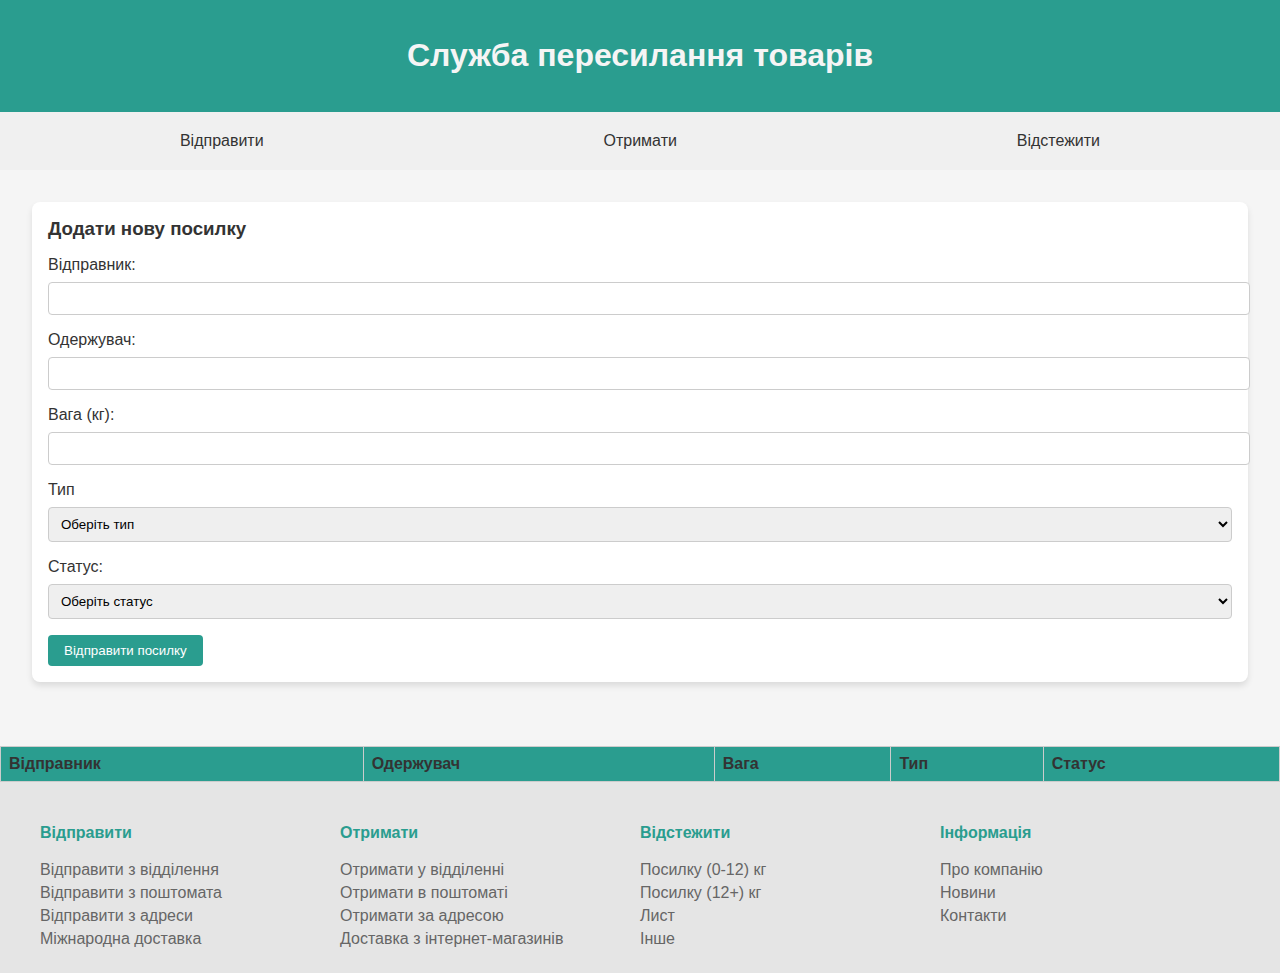
<file: index.html>
<!DOCTYPE html>
<html lang="en">
<head>
    <meta charset="UTF-8">
    <meta name="viewport" content="width=device-width, initial-scale=1.0">
    <title>Служа пересилання товарів</title>
    <link rel="stylesheet" href="styles.css">
</head>
<body>
    <main>
        <header>
            <h1><a href="home_page.html">Служба пересилання товарів</a></h1>
        </header>
        <nav>
            <div class="nav-item">
                <a href="index.html">Відправити</a>
                <div class="submenu">
                    <a href="#">Відправити з відділення</a>
                    <a href="#">Відправити з поштомата</a>
                    <a href="#">Відправити з адреси</a>
                    <a href="#">Міжнародна доставка</a>
                    </div>
            </div>
            <div class="nav-item">
                <a href="#">Отримати</a>
                <div class="submenu">
                    <a href="#">Отримати у відділенні</a>
                    <a href="#">Отримати в поштоматі</a>
                    <a href="#">Отримати за адресою</a>
                    </div>
            </div>
            <div class="nav-item">
                <a href="search_page.html">Відстежити</a>
                <div class="submenu">
                    <a href="#">Посилку (0-12) кг</a>
                    <a href="#">Посилку (12+) кг</a>
                    <a href="#">Лист</a>
                    <a href="#">Інше</a>
                    </div>
            </div>
        </nav>
        <div class="container">
            <div class="card" id="add">
                <h3>Додати нову посилку</h3>
                <form id="addParcelForm">
                    <div class="form-group">
                        <label for="sender">Відправник:</label>
                        <input type="text" id="sender" name="sender" required>
                    </div>
                    <div class="form-group">
                        <label for="recipient">Одержувач:</label>
                        <input type="text" id="recipient" name="recipient" required>
                    </div>
                    <div class="form-group">
                        <label for="weight">Вага (кг):</label>
                        <input type="number" id="weight" name="weight" required>
                    </div>
                    <div class="form-group">
                        <label for="type">Тип</label>
                        <select id="type" name="type" required>
                            <option value="">Оберіть тип</option>
                            <option value="Посилка (0-12) кг">Посилка (0-12) кг</option>
                            <option value="Посика (12+) кг">Посилка (12+) кг</option>
                            <option value="Лист">Лист</option>
                            <option value="Інше">Інше</option>
                        </select>
                    </div>
                    <div class="form-group">
                        <label for="status">Статус:</label>
                        <select id="status" name="status" required>
                            <option value="">Оберіть статус</option>
                            <option value="Очікує відправлення">Очікує відправлення</option>
                            <option value="У дорозі">У дорозі</option>
                            <option value="Доставлено">Доставлено</option>
                        </select>
                    </div>
                    <button type="submit" class="btn">Відправити посилку</button>
                </form>
            </div>


                </table>
            </div>
        </div>
        <table id="parcelTable">
            <thead>
                <tr>
                    <th>Відправник</th>
                    <th>Одержувач</th>
                    <th>Вага</th>
                    <th>Тип</th>
                    <th>Статус</th>
                </tr>
            </thead>
            <tbody>

            </tbody>
        </table>
    </main>
    <footer>
        <div class="footer-container">
          <div class="footer-column">
            <h3><a>Відправити</a></h3>
            <ul>
              <li><a href="#">Відправити з відділення</a></li>
              <li><a href="#">Відправити з поштомата</a></li>
              <li><a href="#">Відправити з адреси</a></li>
              <li><a href="#">Міжнародна доставка</a></li>
            </ul>
          </div>
          <div class="footer-column">
            <h3><a>Отримати</a></h3>
            <ul>
              <li><a href="#">Отримати у відділенні</a></li>
              <li><a href="#">Отримати в поштоматі</a></li>
              <li><a href="#">Отримати за адресою</a></li>
              <li><a href="#">Доставка з інтернет-магазинів</a></li>
            </ul>
          </div>
          <div class="footer-column">
            <h3><a>Відстежити</a></h3>
            <ul>
                <li><a href="#">Посилку (0-12) кг</a></li>
                <li><a href="#">Посилку (12+) кг</a></li>
                <li><a href="#">Лист</a></li>
                <li><a href="#">Інше</a></li>
              </ul>
          </div>
          <div class="footer-column">
            <h3><a>Інформація</a></h3>
            <ul>
              <li><a href="#">Про компанію</a></li>
              <li><a href="#">Новини</a></li>
              <li><a href="#">Контакти</a></li>
            </ul>
          </div>
        </div>
      </footer>
    <script src="script.js"></script>
</body>
</html>
</file>
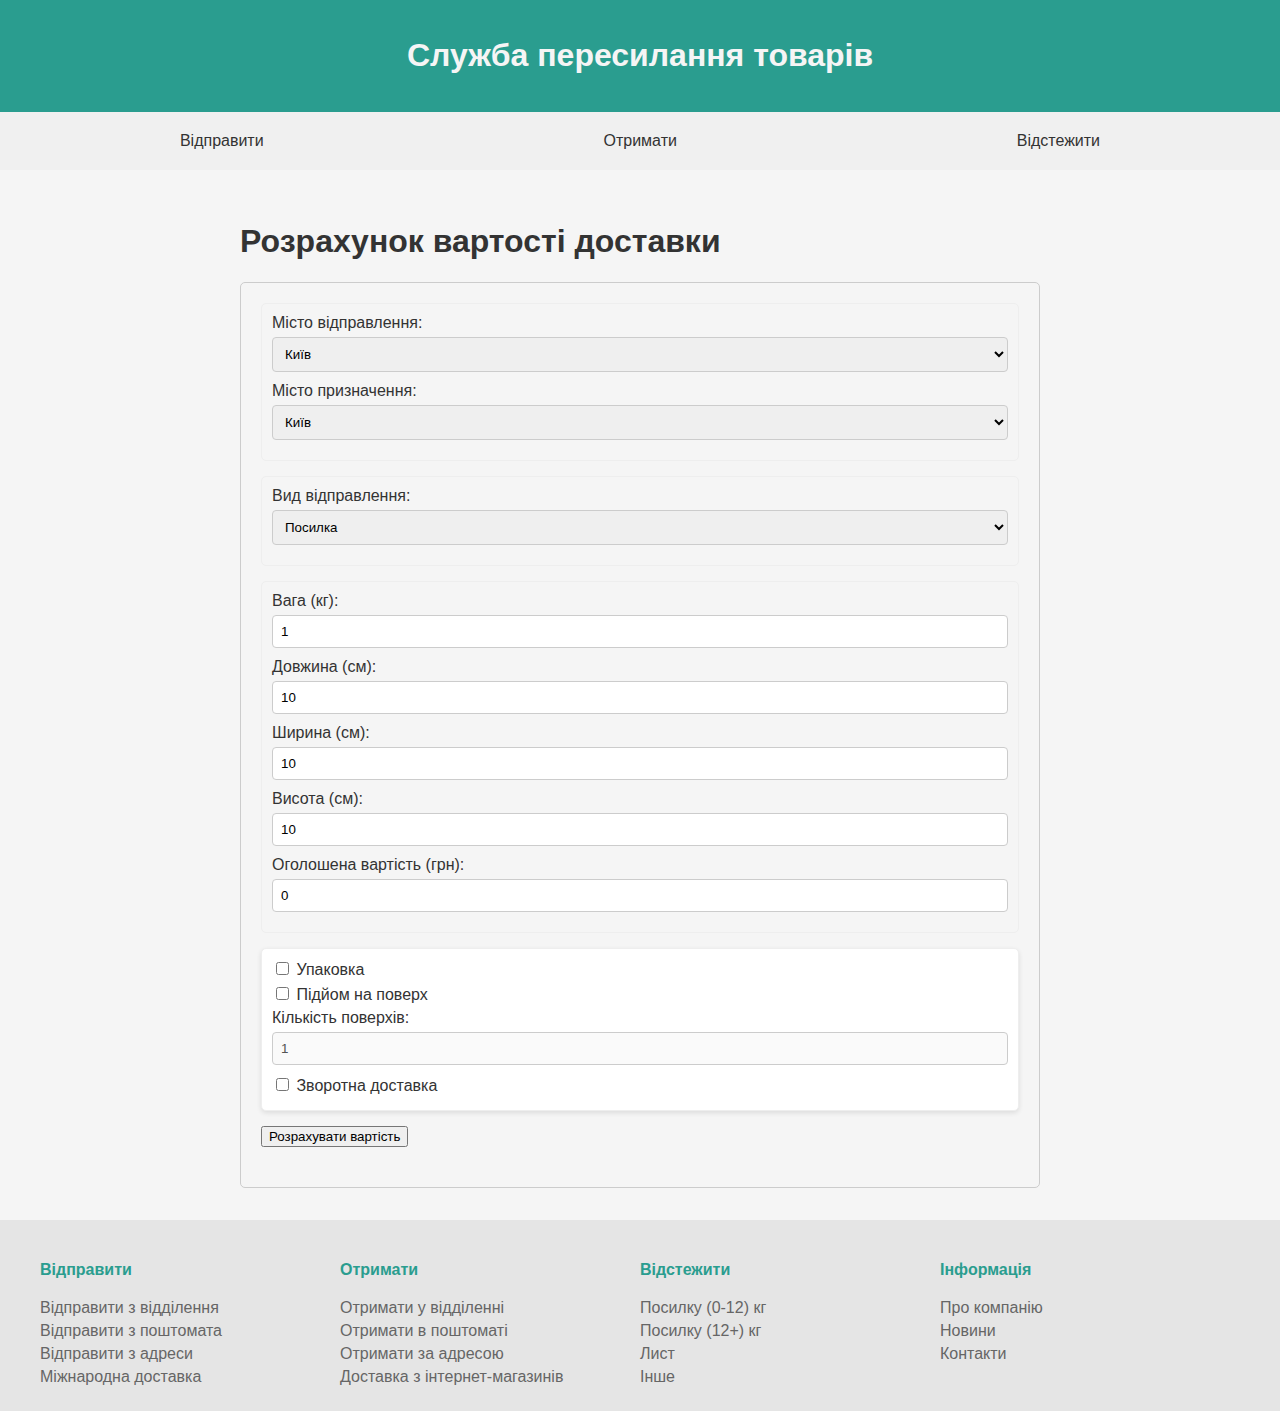
<file: calculate_value_page.html>
<!DOCTYPE html>
<html lang="en">
<head>
    <meta charset="UTF-8">
    <meta name="viewport" content="width=device-width, initial-scale=1.0">
    <title>Служа пересилання товарів</title>
    <link rel="stylesheet" href="styles.css">
    <style>
        body {
    font-family: sans-serif;
}

.container {
    max-width: 800px;
    margin: 0 auto;
}

.calculator {
    border: 1px solid #ccc;
    padding: 20px;
    border-radius: 5px;
}

label {
    display: block;
    margin-bottom: 5px;
}

input[type="number"], select {
    width: 100%;
    padding: 8px;
    margin-bottom: 10px;
    box-sizing: border-box;
    border: 1px solid #ccc;
    border-radius: 4px;
}

.route, .package-type, .package-details, .services {
    margin-bottom: 15px;
    border: 1px solid #eee;
    padding: 10px;
    border-radius: 5px;
}
#packing-tariffs-list{
    border: 1px solid #eee;
    padding: 10px;
    border-radius: 5px;
    margin-top: 5px;
}

#result {
    margin-top: 20px;
    font-weight: bold;
}
    </style>
</head>
<body>
    <main>
        <header>
            <h1><a href="home_page.html">Служба пересилання товарів</a></h1>
        </header>
        <nav>
            <div class="nav-item">
                <a href="index.html">Відправити</a>
                <div class="submenu">
                    <a href="#">Відправити з відділення</a>
                    <a href="#">Відправити з поштомата</a>
                    <a href="#">Відправити з адреси</a>
                    <a href="#">Міжнародна доставка</a>
                    </div>
            </div>
            <div class="nav-item">
                <a href="#">Отримати</a>
                <div class="submenu">
                    <a href="#">Отримати у відділенні</a>
                    <a href="#">Отримати в поштоматі</a>
                    <a href="#">Отримати за адресою</a>
                    </div>
            </div>
            <div class="nav-item">
                <a href="search_page.html">Відстежити</a>
                <div class="submenu">
                    <a href="#">Посилку (0-12) кг</a>
                    <a href="#">Посилку (12+) кг</a>
                    <a href="#">Лист</a>
                    <a href="#">Інше</a>
                    </div>
            </div>
        </nav>
        <div class="container">
            <h1>Розрахунок вартості доставки</h1>
            <div class="calculator">
                <div class="route">
                    <label for="city-from">Місто відправлення:</label>
                    <select id="city-from">
                        <option value="kyiv">Київ</option>
                        <option value="lviv">Львів</option>
                        <option value="odesa">Одеса</option>
                        <option value="kharkiv">Харків</option>
                        <option value="dnipro">Дніпро</option>
                        <option value="donetsk">Донецьк</option>
                        <option value="zaporizhzhia">Запоріжжя</option>
                        <option value="kryvyi-rih">Кривий Ріг</option>
                        <option value="mykolaiv">Миколаїв</option>
                        <option value="mariupol">Маріуполь</option>
                    </select>
    
                    <label for="city-to">Місто призначення:</label>
                    <select id="city-to">
                        <option value="kyiv">Київ</option>
                        <option value="lviv">Львів</option>
                        <option value="odesa">Одеса</option>
                        <option value="kharkiv">Харків</option>
                        <option value="dnipro">Дніпро</option>
                        <option value="donetsk">Донецьк</option>
                        <option value="zaporizhzhia">Запоріжжя</option>
                        <option value="kryvyi-rih">Кривий Ріг</option>
                        <option value="mykolaiv">Миколаїв</option>
                        <option value="mariupol">Маріуполь</option>
                    </select>
                </div>
    
                <div class="package-type">
                    <label for="package-type">Вид відправлення:</label>
                    <select id="package-type">
                        <option value="parcel">Посилка</option>
                        <option value="document">Документ</option>
                        <option value="cargo">Вантаж</option>
                    </select>
                </div>
    
                <div class="package-details">
                    <label for="weight">Вага (кг):</label>
                    <input type="number" id="weight" min="0" value="1">
                    <label for="length">Довжина (см):</label>
                    <input type="number" id="length" min="0" value="10">
                    <label for="width">Ширина (см):</label>
                    <input type="number" id="width" min="0" value="10">
                    <label for="height">Висота (см):</label>
                    <input type="number" id="height" min="0" value="10">
                    <label for="declared-value">Оголошена вартість (грн):</label>
                    <input type="number" id="declared-value" min="0" value="0">
                </div>
    
                <div class="services">
                    <label><input type="checkbox" id="packing"> Упаковка</label>
                    <label><input type="checkbox" id="floor-delivery"> Підйом на поверх</label>
                    <label for="floor">Кількість поверхів:</label>
                    <input type="number" id="floor" min="1" value="1" disabled>
                    <label><input type="checkbox" id="reverse-delivery"> Зворотна доставка</label>
                </div>
    
                <button id="calculate">Розрахувати вартість</button>
                <div id="result"></div>
            </div>
        </div>
    </main>
    <footer>
        <div class="footer-container">
          <div class="footer-column">
            <h3><a>Відправити</a></h3>
            <ul>
              <li><a href="#">Відправити з відділення</a></li>
              <li><a href="#">Відправити з поштомата</a></li>
              <li><a href="#">Відправити з адреси</a></li>
              <li><a href="#">Міжнародна доставка</a></li>
            </ul>
          </div>
          <div class="footer-column">
            <h3><a>Отримати</a></h3>
            <ul>
              <li><a href="#">Отримати у відділенні</a></li>
              <li><a href="#">Отримати в поштоматі</a></li>
              <li><a href="#">Отримати за адресою</a></li>
              <li><a href="#">Доставка з інтернет-магазинів</a></li>
            </ul>
          </div>
          <div class="footer-column">
            <h3><a>Відстежити</a></h3>
            <ul>
                <li><a href="#">Посилку (0-12) кг</a></li>
                <li><a href="#">Посилку (12+) кг</a></li>
                <li><a href="#">Лист</a></li>
                <li><a href="#">Інше</a></li>
              </ul>
          </div>
          <div class="footer-column">
            <h3><a>Інформація</a></h3>
            <ul>
              <li><a href="#">Про компанію</a></li>
              <li><a href="#">Новини</a></li>
              <li><a href="#">Контакти</a></li>
            </ul>
          </div>
        </div>
      </footer>
    <script src="script.js"></script>
</body>
</html>
</file>
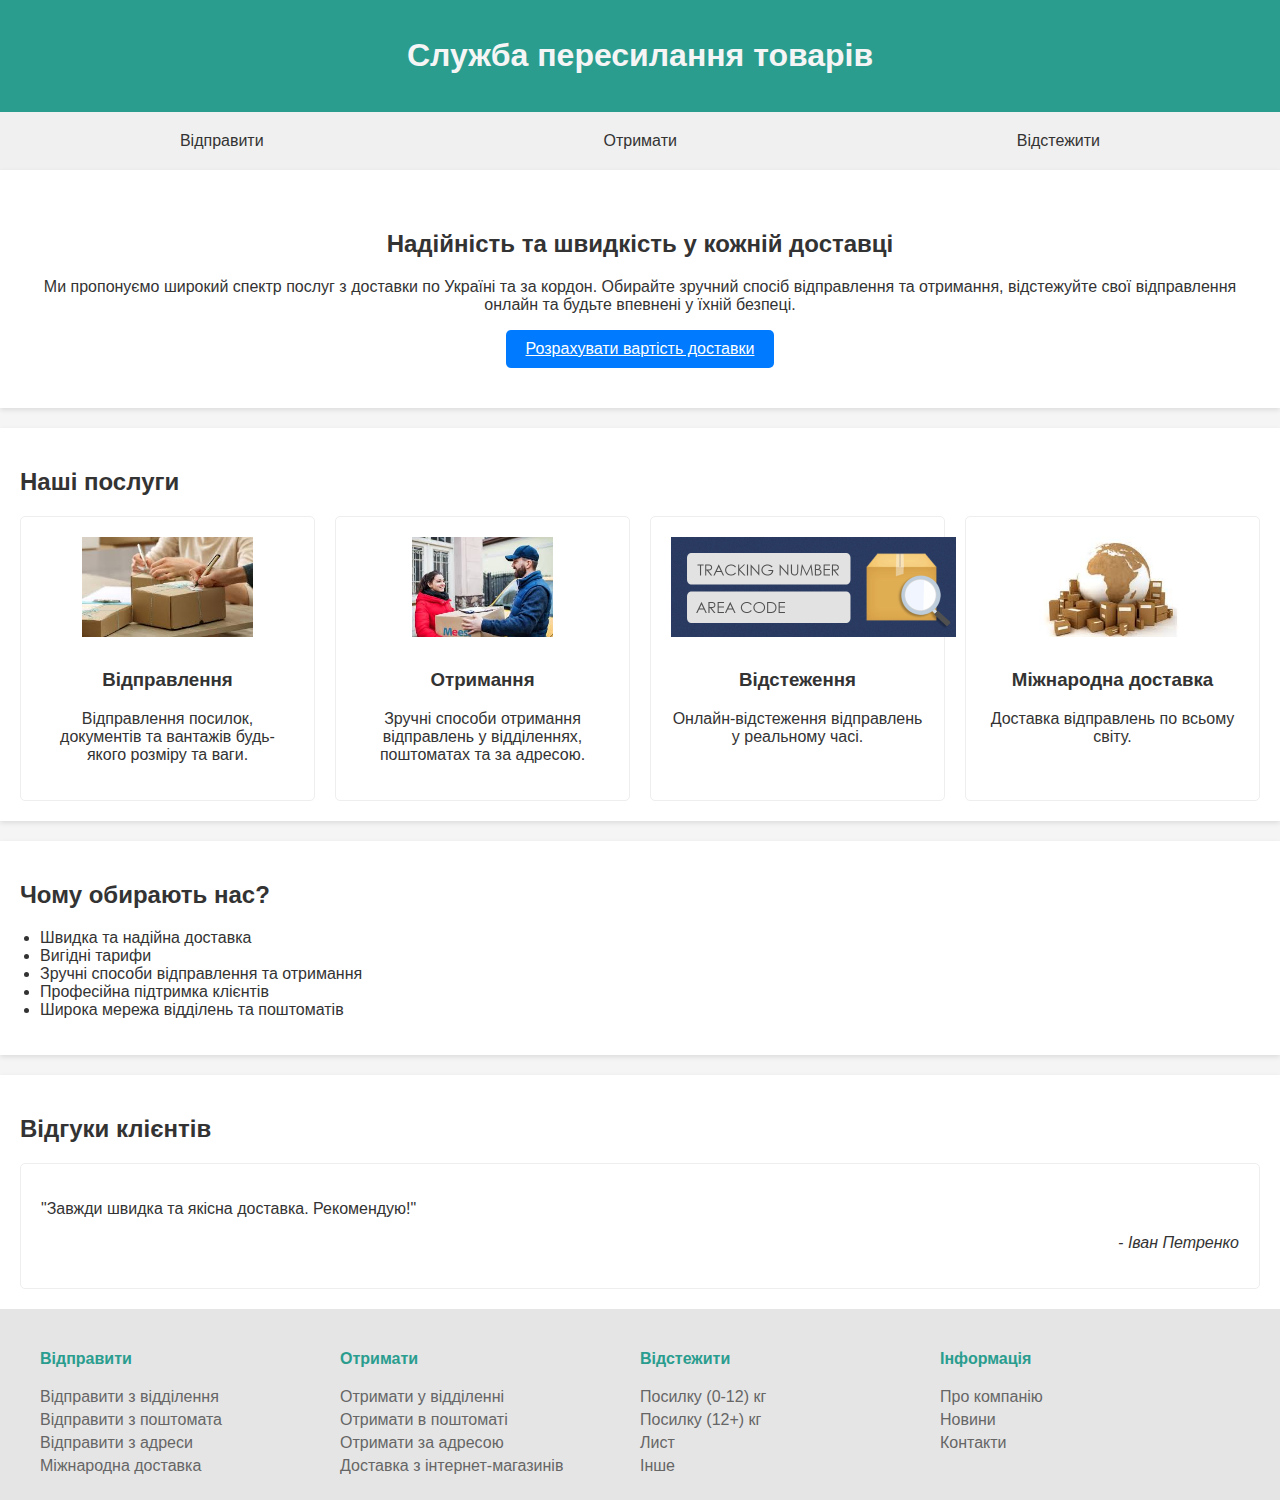
<file: home_page.html>
<!DOCTYPE html>
<html lang="en">
<head>
    <meta charset="UTF-8">
    <meta name="viewport" content="width=device-width, initial-scale=1.0">
    <title>Служба пересилання товарів</title>
    <link rel="stylesheet" href="styles.css">
</head>
<body>
    <header>
        <h1><a href="home_page.html">Служба пересилання товарів</a></h1>
    </header>
    <nav>
        <div class="nav-item">
            <a href="index.html">Відправити</a>
            <div class="submenu">
                <a href="#">Відправити з відділення</a>
                <a href="#">Відправити з поштомата</a>
                <a href="#">Відправити з адреси</a>
                <a href="#">Міжнародна доставка</a>
                </div>
        </div>
        <div class="nav-item">
            <a href="#">Отримати</a>
            <div class="submenu">
                <a href="#">Отримати у відділенні</a>
                <a href="#">Отримати в поштоматі</a>
                <a href="#">Отримати за адресою</a>
                </div>
        </div>
        <div class="nav-item">
            <a href="search_page.html">Відстежити</a>
            <div class="submenu">
                <a href="#">Посилку (0-12) кг</a>
                <a href="#">Посилку (12+) кг</a>
                <a href="#">Лист</a>
                <a href="#">Інше</a>
                </div>
        </div>
    </nav>
    <main>
        <section class="hero">
            <h2>Надійність та швидкість у кожній доставці</h2>
            <p>Ми пропонуємо широкий спектр послуг з доставки по Україні та за кордон. Обирайте зручний спосіб відправлення та отримання, відстежуйте свої відправлення онлайн та будьте впевнені у їхній безпеці.</p>
            <a href="calculate_value_page.html" class="cta-button">Розрахувати вартість доставки</a>
        </section>

        <section class="services">
            <h2>Наші послуги</h2>
            <div class="service-grid">
                <div class="service">
                    <img src="відправлення.jpg" alt="Відправити">
                    <h3>Відправлення</h3>
                    <p>Відправлення посилок, документів та вантажів будь-якого розміру та ваги.</p>
                </div>
                <div class="service">
                    <img src="отримання.jpg" alt="Отримання">
                    <h3>Отримання</h3>
                    <p>Зручні способи отримання відправлень у відділеннях, поштоматах та за адресою.</p>
                </div>
                <div class="service">
                    <img src="відстеження.png" alt="Відстеження">
                    <h3>Відстеження</h3>
                    <p>Онлайн-відстеження відправлень у реальному часі.</p>
                </div>
                <div class="service">
                    <img src="міжнародна.jpg" alt="Міжнародна доставка">
                    <h3>Міжнародна доставка</h3>
                    <p>Доставка відправлень по всьому світу.</p>
                </div>
            </div>
        </section>

        <section class="advantages">
            <h2>Чому обирають нас?</h2>
            <ul>
                <li>Швидка та надійна доставка</li>
                <li>Вигідні тарифи</li>
                <li>Зручні способи відправлення та отримання</li>
                <li>Професійна підтримка клієнтів</li>
                <li>Широка мережа відділень та поштоматів</li>
            </ul>
        </section>

        <section class="testimonials">
            <h2>Відгуки клієнтів</h2>
            <div class="testimonial">
                <p>"Завжди швидка та якісна доставка. Рекомендую!"</p>
                <p class="author">- Іван Петренко</p>
            </div>
        </section>
    </main>

    <footer>
        <div class="footer-container">
            <div class="footer-column">
            <h3><a>Відправити</a></h3>
            <ul>
                <li><a href="#">Відправити з відділення</a></li>
                <li><a href="#">Відправити з поштомата</a></li>
                <li><a href="#">Відправити з адреси</a></li>
                <li><a href="#">Міжнародна доставка</a></li>
            </ul>
            </div>
            <div class="footer-column">
            <h3><a>Отримати</a></h3>
            <ul>
                <li><a href="#">Отримати у відділенні</a></li>
                <li><a href="#">Отримати в поштоматі</a></li>
                <li><a href="#">Отримати за адресою</a></li>
                <li><a href="#">Доставка з інтернет-магазинів</a></li>
            </ul>
            </div>
            <div class="footer-column">
            <h3><a>Відстежити</a></h3>
            <ul>
                <li><a href="#">Посилку (0-12) кг</a></li>
                <li><a href="#">Посилку (12+) кг</a></li>
                <li><a href="#">Лист</a></li>
                <li><a href="#">Інше</a></li>
                </ul>
            </div>
            <div class="footer-column">
            <h3><a>Інформація</a></h3>
            <ul>
                <li><a href="#">Про компанію</a></li>
                <li><a href="#">Новини</a></li>
                <li><a href="#">Контакти</a></li>
            </ul>
            </div>
        </div>
        </footer>
</body>
</file>
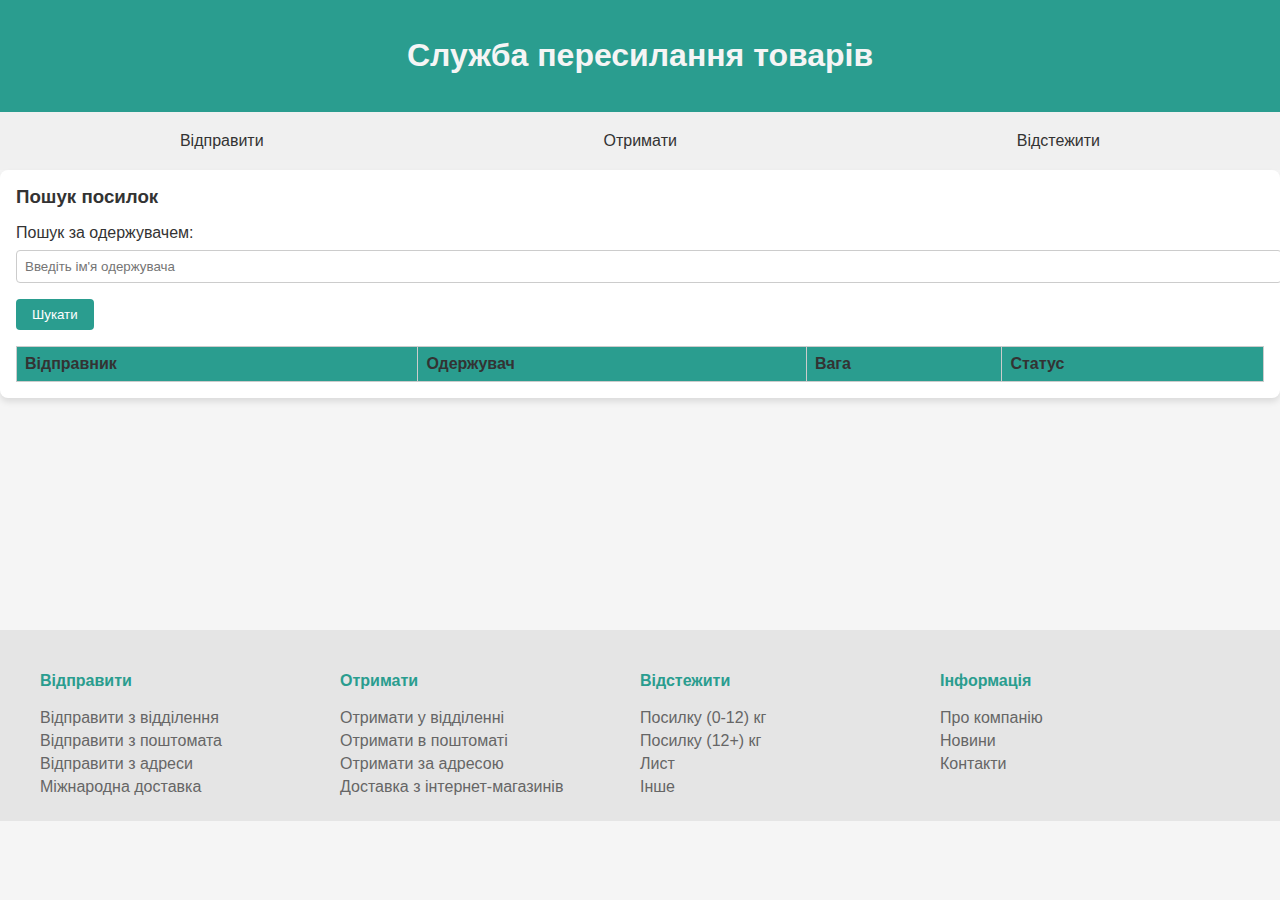
<file: search_page.html>
<!DOCTYPE html>
<html lang="en">
<head>
    <meta charset="UTF-8">
    <meta name="viewport" content="width=device-width, initial-scale=1.0">
    <title>Служа пересилання товарів</title>
    <link rel="stylesheet" href="styles.css">
</head>
<body>
    <main>
        <header>
            <h1><a href="home_page.html">Служба пересилання товарів</a></h1>
        </header>
        <nav>
            <div class="nav-item">
                <a href="index.html">Відправити</a>
                <div class="submenu">
                    <a href="#">Відправити з відділення</a>
                    <a href="#">Відправити з поштомата</a>
                    <a href="#">Відправити з адреси</a>
                    <a href="#">Міжнародна доставка</a>
                    </div>
            </div>
            <div class="nav-item">
                <a href="#">Отримати</a>
                <div class="submenu">
                    <a href="#">Отримати у відділенні</a>
                    <a href="#">Отримати в поштоматі</a>
                    <a href="#">Отримати за адресою</a>
                    </div>
            </div>
            <div class="nav-item">
                <a href="search_page.html">Відстежити</a>
                <div class="submenu">
                    <a href="#">Посилку (0-12) кг</a>
                    <a href="#">Посилку (12+) кг</a>
                    <a href="#">Лист</a>
                    <a href="#">Інше</a>
                    </div>
            </div>
        </nav>
        <div class="card" id="search">
            <h3>Пошук посилок</h3>
            <div class="form-group">
            <label for="searchTerm">Пошук за одержувачем:</label>
            <input type="text" id="searchTerm" placeholder="Введіть ім'я одержувача">
        </div>
        <button id="searchBtn" class="btn">Шукати</button>

        <table id="parcelTable">
            <thead>
                <tr>
                    <th>Відправник</th>
                    <th>Одержувач</th>
                    <th>Вага</th>
                    <th>Статус</th>
                </tr>
            </thead>
            <tbody>

            </tbody>
        </table>
    </main>
<footer>
    <div class="footer-container">
        <div class="footer-column">
        <h3><a>Відправити</a></h3>
        <ul>
            <li><a href="#">Відправити з відділення</a></li>
            <li><a href="#">Відправити з поштомата</a></li>
            <li><a href="#">Відправити з адреси</a></li>
            <li><a href="#">Міжнародна доставка</a></li>
        </ul>
        </div>
        <div class="footer-column">
        <h3><a>Отримати</a></h3>
        <ul>
            <li><a href="#">Отримати у відділенні</a></li>
            <li><a href="#">Отримати в поштоматі</a></li>
            <li><a href="#">Отримати за адресою</a></li>
            <li><a href="#">Доставка з інтернет-магазинів</a></li>
        </ul>
        </div>
        <div class="footer-column">
        <h3><a>Відстежити</a></h3>
        <ul>
            <li><a href="#">Посилку (0-12) кг</a></li>
            <li><a href="#">Посилку (12+) кг</a></li>
            <li><a href="#">Лист</a></li>
            <li><a href="#">Інше</a></li>
            </ul>
        </div>
        <div class="footer-column">
        <h3><a>Інформація</a></h3>
        <ul>
            <li><a href="#">Про компанію</a></li>
            <li><a href="#">Новини</a></li>
            <li><a href="#">Контакти</a></li>
        </ul>
        </div>
    </div>
    </footer>
    <script>
        let parcels = JSON.parse(localStorage.getItem('parcels')) || [];
const tableBody = document.getElementById('parcelTable').querySelector('tbody');
const searchInput = document.getElementById('searchTerm');
const searchButton = document.getElementById('searchBtn');

function displayParcels(filteredParcels = parcels) { // Приймаємо фільтрований масив як аргумент
    tableBody.innerHTML = ''; // Очищаємо таблицю перед відображенням

    if (filteredParcels.length === 0) {
        const row = tableBody.insertRow();
        const cell = row.insertCell();
        cell.colSpan = 5; // Розтягуємо комірку на всі стовпці
        cell.textContent = "Посилок не знайдено.";
        return; // Виходимо з функції, якщо немає результатів
    }

    filteredParcels.forEach(parcel => {
        const row = tableBody.insertRow();
        const senderCell = row.insertCell();
        const recipientCell = row.insertCell();
        const weightCell = row.insertCell();
        const typeCell = row.insertCell();
        const statusCell = row.insertCell();

        senderCell.textContent = parcel.sender;
        recipientCell.textContent = parcel.recipient;
        weightCell.textContent = parcel.weight + ' кг';
        typeCell.textContent = parcel.type;
        statusCell.textContent = parcel.status;
    });
}

document.addEventListener('DOMContentLoaded', displayParcels); // Відображаємо всі посилки при завантаженні сторінки

searchButton.addEventListener('click', function() {
    const searchTerm = searchInput.value.toLowerCase();
    const filteredParcels = parcels.filter(parcel =>
        parcel.recipient.toLowerCase().includes(searchTerm)
    );
    displayParcels(filteredParcels); // Передаємо відфільтрований масив у функцію відображення
});

// Додатково: фільтрація при введенні тексту (за бажанням)
searchInput.addEventListener('input', function() {
    const searchTerm = searchInput.value.toLowerCase();
    const filteredParcels = parcels.filter(parcel =>
        parcel.recipient.toLowerCase().includes(searchTerm)
    );
    displayParcels(filteredParcels);
});
    </script>
</body>
</file>
<file: styles.css>
body {
    font-family: Arial, sans-serif;
    margin: 0;
    padding: 0;
    background-color: #f5f5f5;
    color: #333;
}
header {
    background-color: #2a9d8f;
    color: white;
    padding: 1rem;
    text-align: center;
}
header h1 a {
    text-decoration: none;
    color: #f5f5f5;
}
nav {
    display: flex; 
    justify-content: space-around; 
    background-color: #f0f0f0; 
    padding: 10px;
}

.nav-item {
    position: relative; 
}

.nav-item a {
    display: block; 
    padding: 10px;
    text-decoration: none;
    color: #333;
}

.submenu {
    display: none; 
    position: absolute;
    top: 100%; 
    left: 0;
    background-color: #fff;
    border: 1px solid #ccc;
    box-shadow: 2px 2px 5px rgba(0, 0, 0, 0.2);
    min-width: 200px; 
    z-index: 10; 
}

.submenu a {
    padding: 8px 15px; 
    white-space: nowrap;
}

.nav-item:hover .submenu {
    display: block; 
}

.submenu a:hover {
    background-color: #eee; 
}
.container {
    padding: 2rem;
}
.card {
    background-color: white;
    border-radius: 8px;
    box-shadow: 0 4px 6px rgba(0, 0, 0, 0.1);
    margin-bottom: 1rem;
    padding: 1rem;
}
.card h3 {
    margin: 0 0 1rem;
}
.form-group {
    margin-bottom: 1rem;
}
.form-group label {
    display: block;
    margin-bottom: 0.5rem;
}
.form-group input, .form-group select {
    width: 100%;
    padding: 0.5rem;
    border: 1px solid #ccc;
    border-radius: 4px;
}
.btn {
    background-color: #2a9d8f;
    border: none;
    color: white;
    padding: 0.5rem 1rem;
    border-radius: 4px;
    cursor: pointer;
}
.btn:hover {
    background-color: #21867a;
}
table {
    width: 100%;
    border-collapse: collapse;
    margin-top: 1rem;
}
table, th, td {
    border: 1px solid #ccc;
}
th, td {
    padding: 0.5rem;
    text-align: left;
}
th {
    background-color: #2a9d8f;
}
main {
    min-height: 70vh;
    flex-grow: 1; 
  }

/* Стилі для hero section */
.hero {
    background-color: #fff;
    padding: 40px;
    text-align: center;
    margin-bottom: 20px;
    box-shadow: 0 2px 5px rgba(0, 0, 0, 0.1);
}

.hero h2 {
    margin-bottom: 20px;
}

.cta-button {
    display: inline-block;
    padding: 10px 20px;
    background-color: #007bff;
    color: #fff;
    border-radius: 5px;
    transition: background-color 0.3s ease;
}

.cta-button:hover {
    background-color: #0056b3;
}

/* Стилі для services section */
.services {
    padding: 20px;
    background-color: #fff;
    margin-bottom: 20px;
    box-shadow: 0 2px 5px rgba(0, 0, 0, 0.1);
}

.service-grid {
    display: grid;
    grid-template-columns: repeat(auto-fit, minmax(250px, 1fr)); /* Адаптивна сітка */
    grid-gap: 20px;
}

.service {
    text-align: center;
    padding: 20px;
    border: 1px solid #eee;
    border-radius: 5px;
}

.service img {
    margin-bottom: 10px;
    max-height: 100px; /* Обмежуємо висоту зображень */
}

/* Стилі для advantages section */
.advantages {
    padding: 20px;
    background-color: #fff;
    margin-bottom: 20px;
    box-shadow: 0 2px 5px rgba(0, 0, 0, 0.1);
}

.advantages ul {
    list-style: disc;
    padding-left: 20px;
}

/* Стилі для testimonials section */
.testimonials {
    padding: 20px;
    background-color: #fff;
    box-shadow: 0 2px 5px rgba(0, 0, 0, 0.1);
}

.testimonial {
    border: 1px solid #eee;
    padding: 20px;
    border-radius: 5px;
}

.testimonial .author {
    font-style: italic;
    text-align: right;
    margin-top: 10px;
}
footer {
background-color: #e5e5e5; 
padding: 20px 0; 
font-family: sans-serif; 
}

.footer-container {
display: flex; 
justify-content: space-around;
max-width: 1200px; 
margin: 0 auto; 
}
  
.footer-column {
width: 25%; 
}

.footer-column h3 a {
font-size: 16px;
font-weight: bold;
margin-bottom: 10px;
color: #2a9d8f; 
}

.footer-column ul {
list-style: none; 
padding: 0;
margin: 0;
}

.footer-column li {
margin-bottom: 5px;
}

.footer-column a {
text-decoration: none; 
color: #666; 
transition: color 0.3s ease; 
}

.footer-column a:hover {
color: #007bff; 
}


@media (max-width: 768px) {
.footer-container {
    flex-direction: column; 
    align-items: center; 
}
.footer-column {
    width: 80%; 
    margin-bottom: 20px;
    text-align: center; 
}
}
</file>
